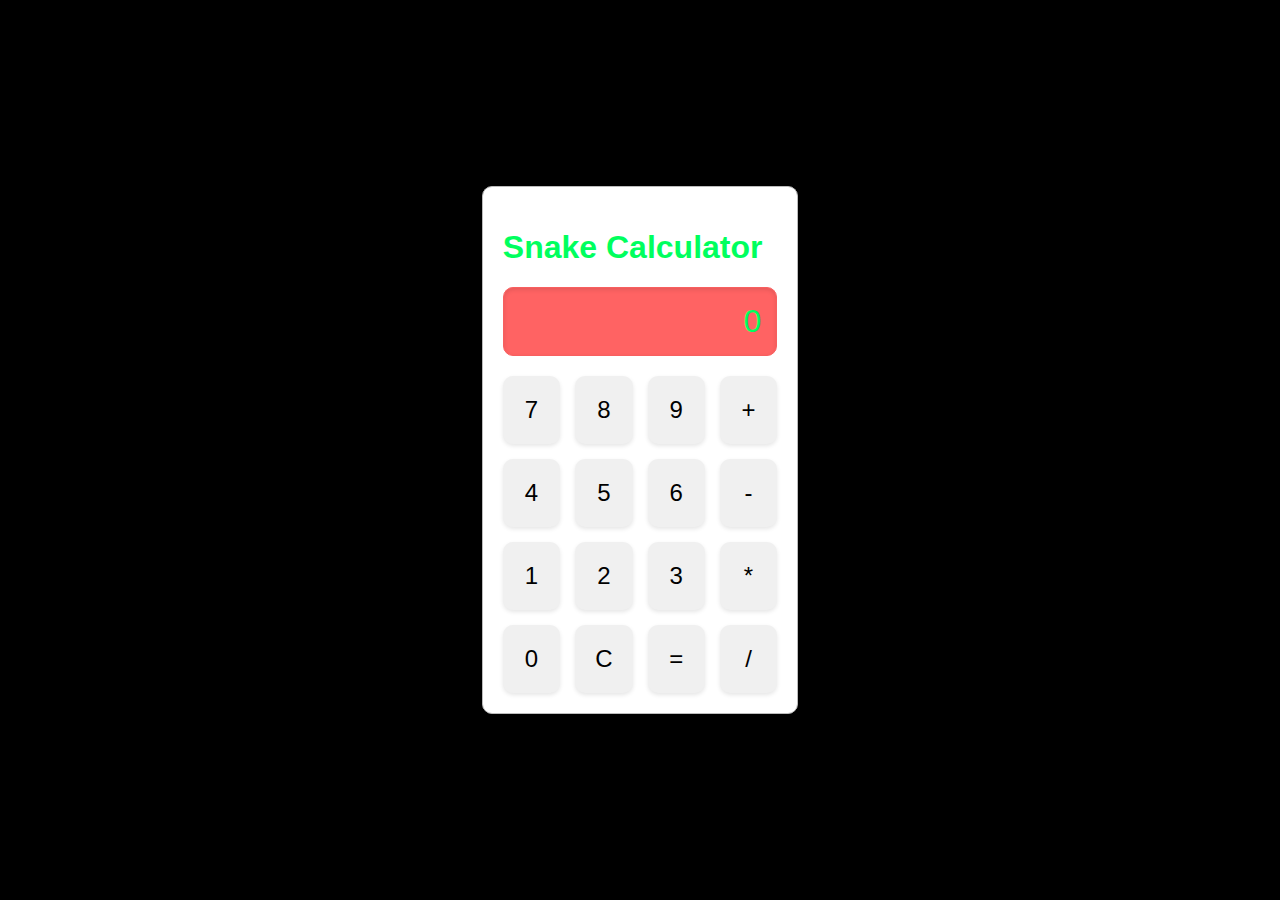
<file: index.html>
<!DOCTYPE html>
<html lang="en">
<head>
    <meta charset="UTF-8">
    <meta name="viewport" content="width=device-width, initial-scale=1.0">
    <title>Mega Calculadora</title>
    <link rel="stylesheet" href="css/styles.css">
</head>
<body>
    <div class="calculator">
        <h1>Snake Calculator</h1>
        <div class="display" id="display">0</div>
        <div class="buttons">
            <button class="button" data-value="7">7</button>
            <button class="button" data-value="8">8</button>
            <button class="button" data-value="9">9</button>
            <button class="button" data-value="+">+</button>
            <button class="button" data-value="4">4</button>
            <button class="button" data-value="5">5</button>
            <button class="button" data-value="6">6</button>
            <button class="button" data-value="-">-</button>
            <button class="button" data-value="1">1</button>
            <button class="button" data-value="2">2</button>
            <button class="button" data-value="3">3</button>
            <button class="button" data-value="*">*</button>
            <button class="button" data-value="0">0</button>
            <button class="button" data-value="C">C</button>
            <button class="button" data-value="=">=</button>
            <button class="button" data-value="/">/</button>
        </div>
    </div>
    <script src="js/script.js"></script>
</body>
</html>
</file>
<file: css/styles.css>
body {
  display: flex;
  justify-content: center;
  align-items: center;
  height: 100vh;
  margin: 0;
  background-color: #000000;
  font-family: 'Arial', sans-serif;
  color: rgb(0, 255, 94);
}

h1 {
  color: rgb(0, 255, 94);
}

.calculator {
  border: 1px solid #bbb;
  border-radius: 10px;
  padding: 20px;
  background-color: #ffffff;
  box-shadow: 0 4px 8px rgba(0, 0, 0, 0.1);
  max-width: 90vw;
}

.display {
  font-size: 2em;
  text-align: right;
  margin-bottom: 20px;
  padding: 15px;
  border: 1px solid #f85f5f;
  border-radius: 10px;
  background-color: #ff6363;
  box-shadow: inset 0 2px 4px rgba(0, 0, 0, 0.1);
}

.buttons {
  display: grid;
  grid-template-columns: repeat(4, 1fr);
  gap: 15px;
}

.button {
  padding: 20px;
  font-size: 1.5em;
  border: none;
  border-radius: 10px;
  cursor: pointer;
  background-color: #f0f0f0;
  box-shadow: 0 2px 4px rgba(0, 0, 0, 0.1);
  transition: background-color 0.2s, transform 0.2s;
}

.button:hover {
  background-color: #d9d9d9;
  transform: translateY(-2px);
}

.button:active {
  background-color: #323131;
  transform: translateY(0);
}


@media (max-width: 600px) {
  .calculator {
    padding: 10px;
  }

  .display {
    font-size: 1.5em;
    padding: 10px;
  }

  .button {
    padding: 15px;
    font-size: 1.2em;
  }

  .buttons {
    gap: 10px;
  }
}

@media (max-width: 400px) {
  .buttons {
    grid-template-columns: repeat(2, 1fr);
  }

  .button {
    padding: 10px;
    font-size: 1em;
  }
}
</file>
